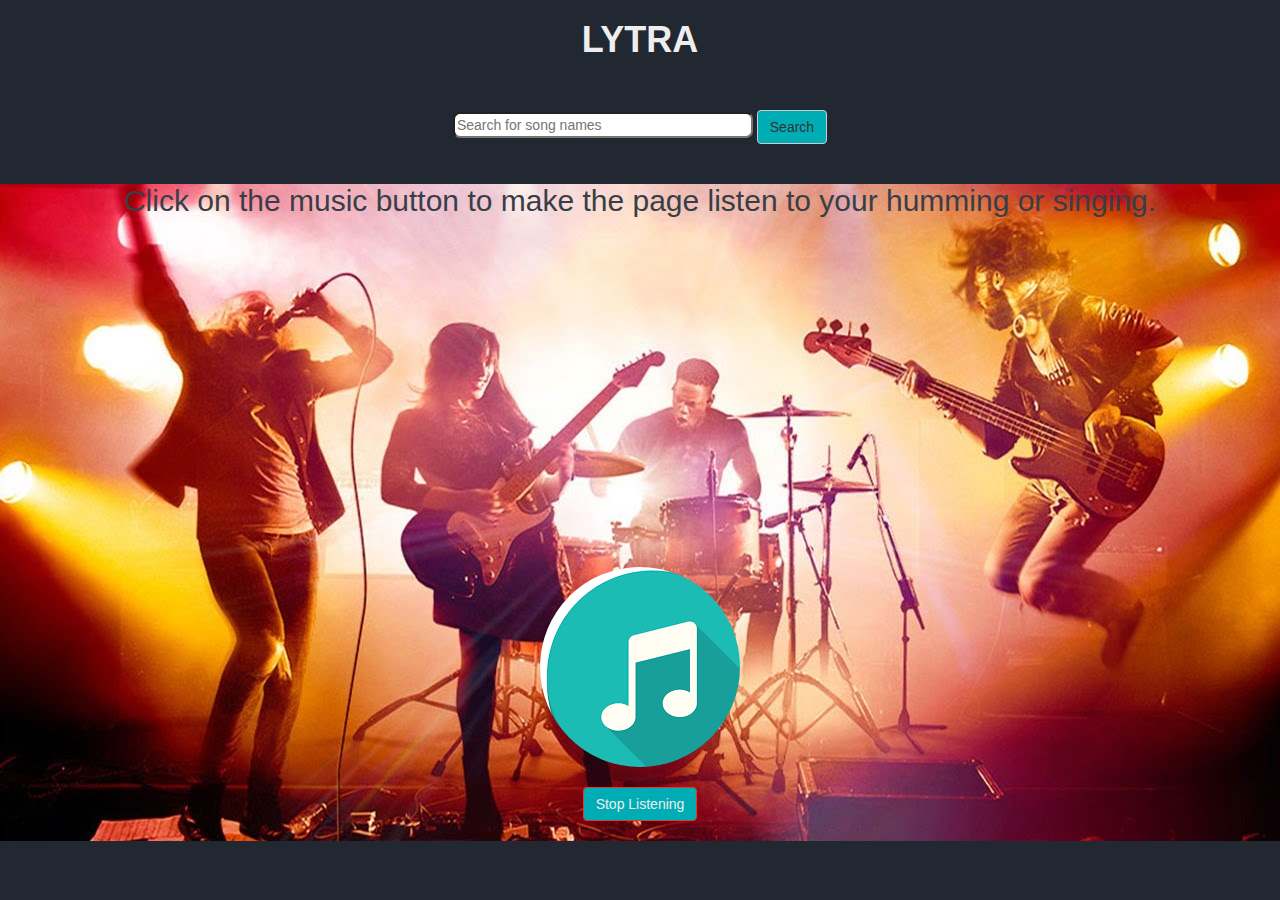
<file: index.html>
<!DOCTYPE html>
<html lang="en">
<head>
    <link rel="stylesheet" href="https://maxcdn.bootstrapcdn.com/bootstrap/3.4.0/css/bootstrap.min.css">
<script src="https://ajax.googleapis.com/ajax/libs/jquery/3.4.1/jquery.min.js"></script>
<script src="https://maxcdn.bootstrapcdn.com/bootstrap/3.4.0/js/bootstrap.min.js"></script>
    <meta charset="UTF-8">
    <meta http-equiv="X-UA-Compatible" content="IE=edge">
    <meta name="viewport" content="width=device-width, initial-scale=1.0">
    <title>Lytra</title>
    <link href="style.css" rel="stylesheet">
    <script src="main.js"></script>
</head>
<body id="body_main_page">
    <center>
        <h1><b>LYTRA</b></h1>
        <br>
        <br>
        <input type="text" id="music_name" placeholder="Search for song names">
        <button id="music_searcher" class="btn btn-default" onclick="search()">Search</button>
        <br>
        <br>
        <div id="but_div">
            <h2>Click on the music button to make the page listen to your humming or singing.</h2>
            <br>
            <br>
            <Button id="button_start" onclick="start_listening()" class="btn btn-default"></Button>
            <br>
            <br>
            <button id="stop_hearing" onclick="stop_listening()" class="btn btn-danger">Stop Listening</button>
            <br>
            <br>
        </div>
       <br>
       <br>
    </center>
</body>
</html>
</file>
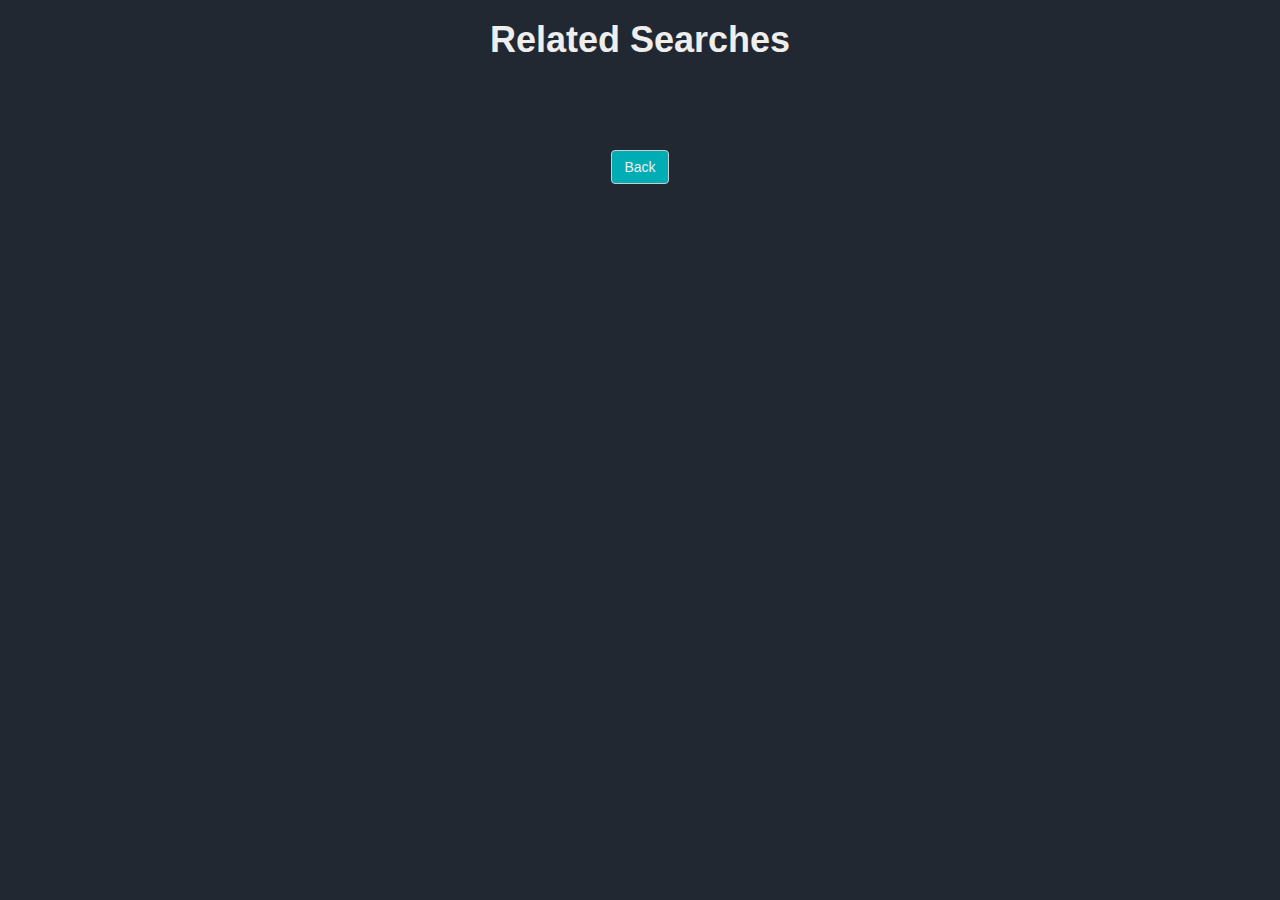
<file: find_song_page.html>
<!DOCTYPE html>
<html lang="en">
<head>
    <link rel="stylesheet" href="https://maxcdn.bootstrapcdn.com/bootstrap/3.4.0/css/bootstrap.min.css">
<script src="https://ajax.googleapis.com/ajax/libs/jquery/3.4.1/jquery.min.js"></script>
<script src="https://maxcdn.bootstrapcdn.com/bootstrap/3.4.0/js/bootstrap.min.js"></script>
    <meta charset="UTF-8">
    <meta http-equiv="X-UA-Compatible" content="IE=edge">
    <meta name="viewport" content="width=device-width, initial-scale=1.0">
    <title>Lytra| Song Search</title>
    <link href="style.css" rel="stylesheet">
    <script src="find_song_page.js"></script>
</head>
<body id="s_s_b">
    <center>
        <h1><b>Related Searches</b></h1>
        <br>
        <br>
        <div id="results"></div>
        <br>
        <br>
        <button id = "back" onclick = "back()" class = "btn btn-default">Back</button>
    </center>
</body>
</html>
</file>
<file: style.css>
#body_main_page{
    background-color: #222831;
    color: #EEEEEE;
}
#tipago{
    background-color: #00ADB5;
    color: #393E46;
}
#img_header{
    border-radius: 30px;
}
#music_name{
    border-radius: 7px;
    width: 300px;
    margin-right: -500px;
    color: #393E46;
}
#button_start{
    border-radius: 360px;
    background-color: #222831;
    border: #222831;
    width: 200px;
    height: 200px;
    background-image: url("Image_music_icon.jpg");
    margin-top: 300px;
}
#but_div{
    background-image: url("band_background.png");
    color: #393E46;
}
#music_searcher{
    background-color: #00ADB5;
    margin-left: 500px;
}
#s_s_b{
    background-color: #222831;
    color: #EEEEEE;
}
#back{
    background-color: #00ADB5;
    color: #EEEEEE;
}
#stop_hearing{
    background-color: #00ADB5;
    color: #EEEEEE;
}
</file>
